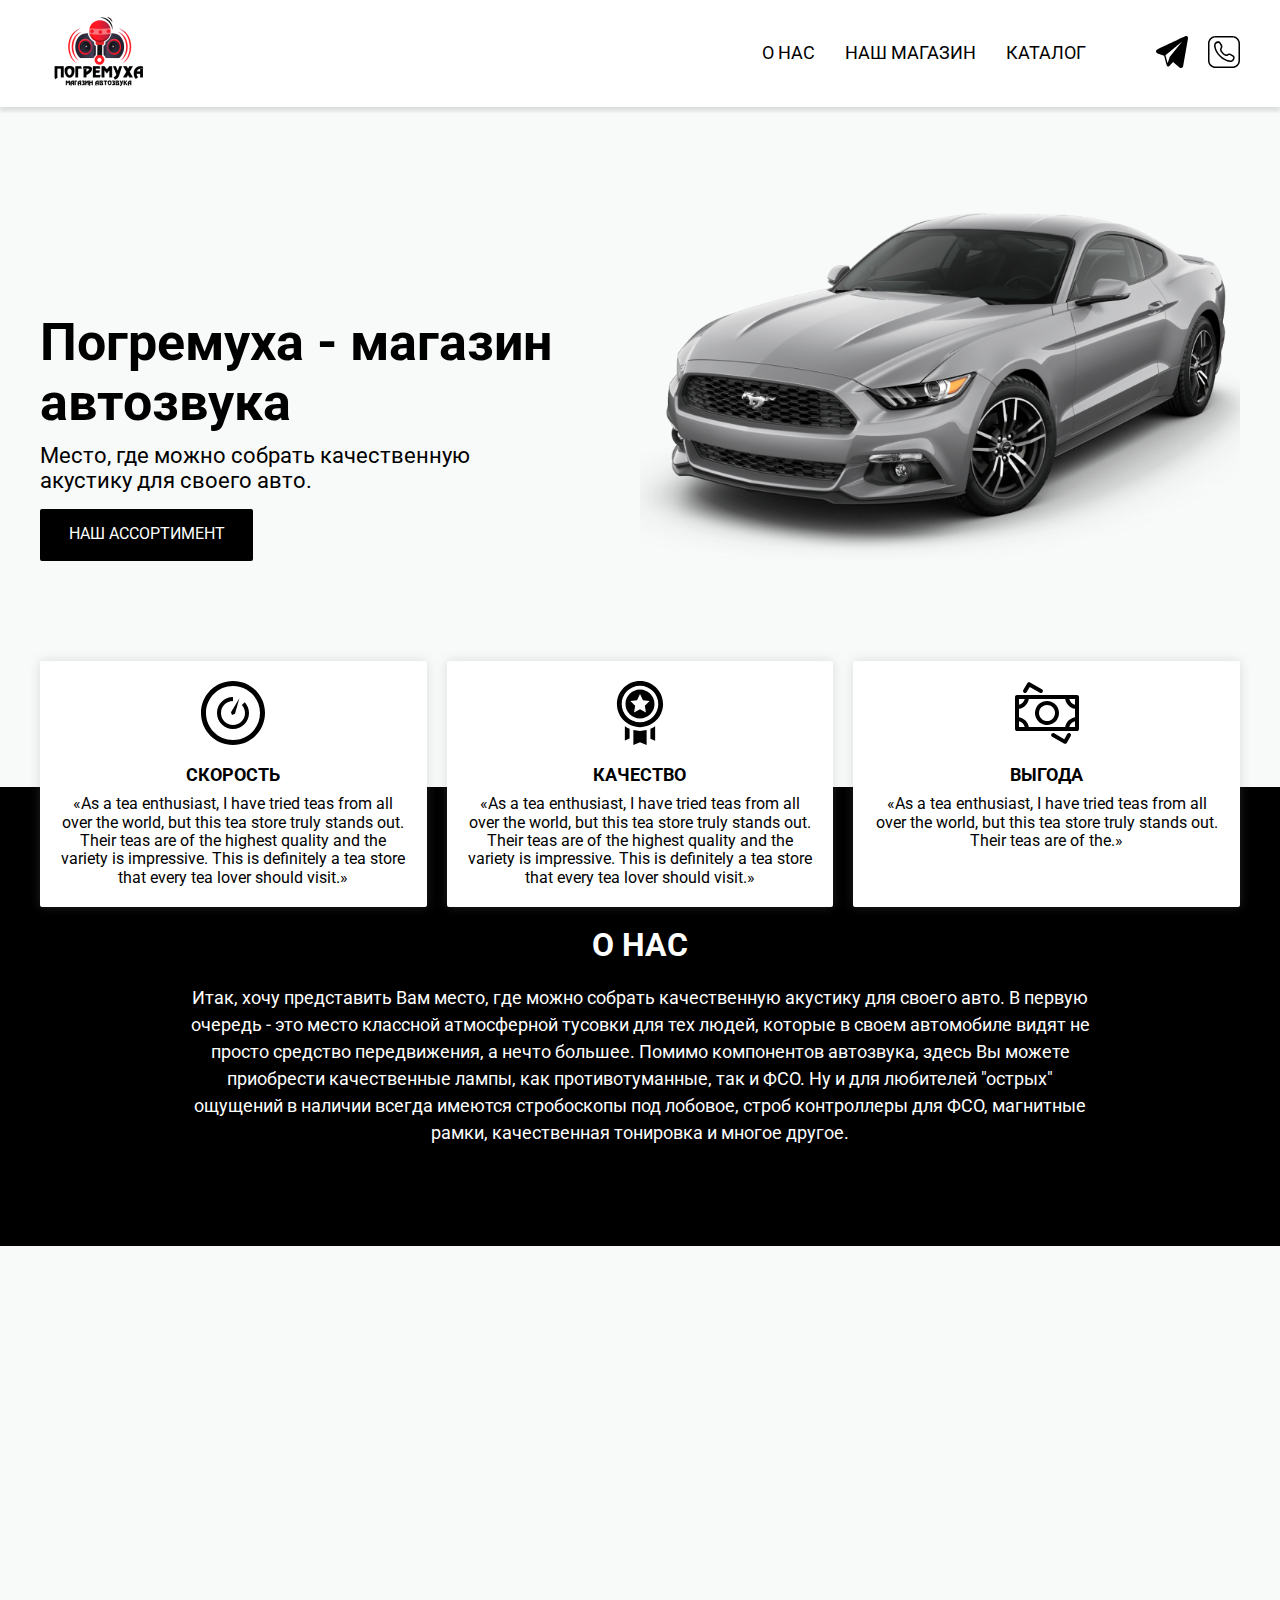
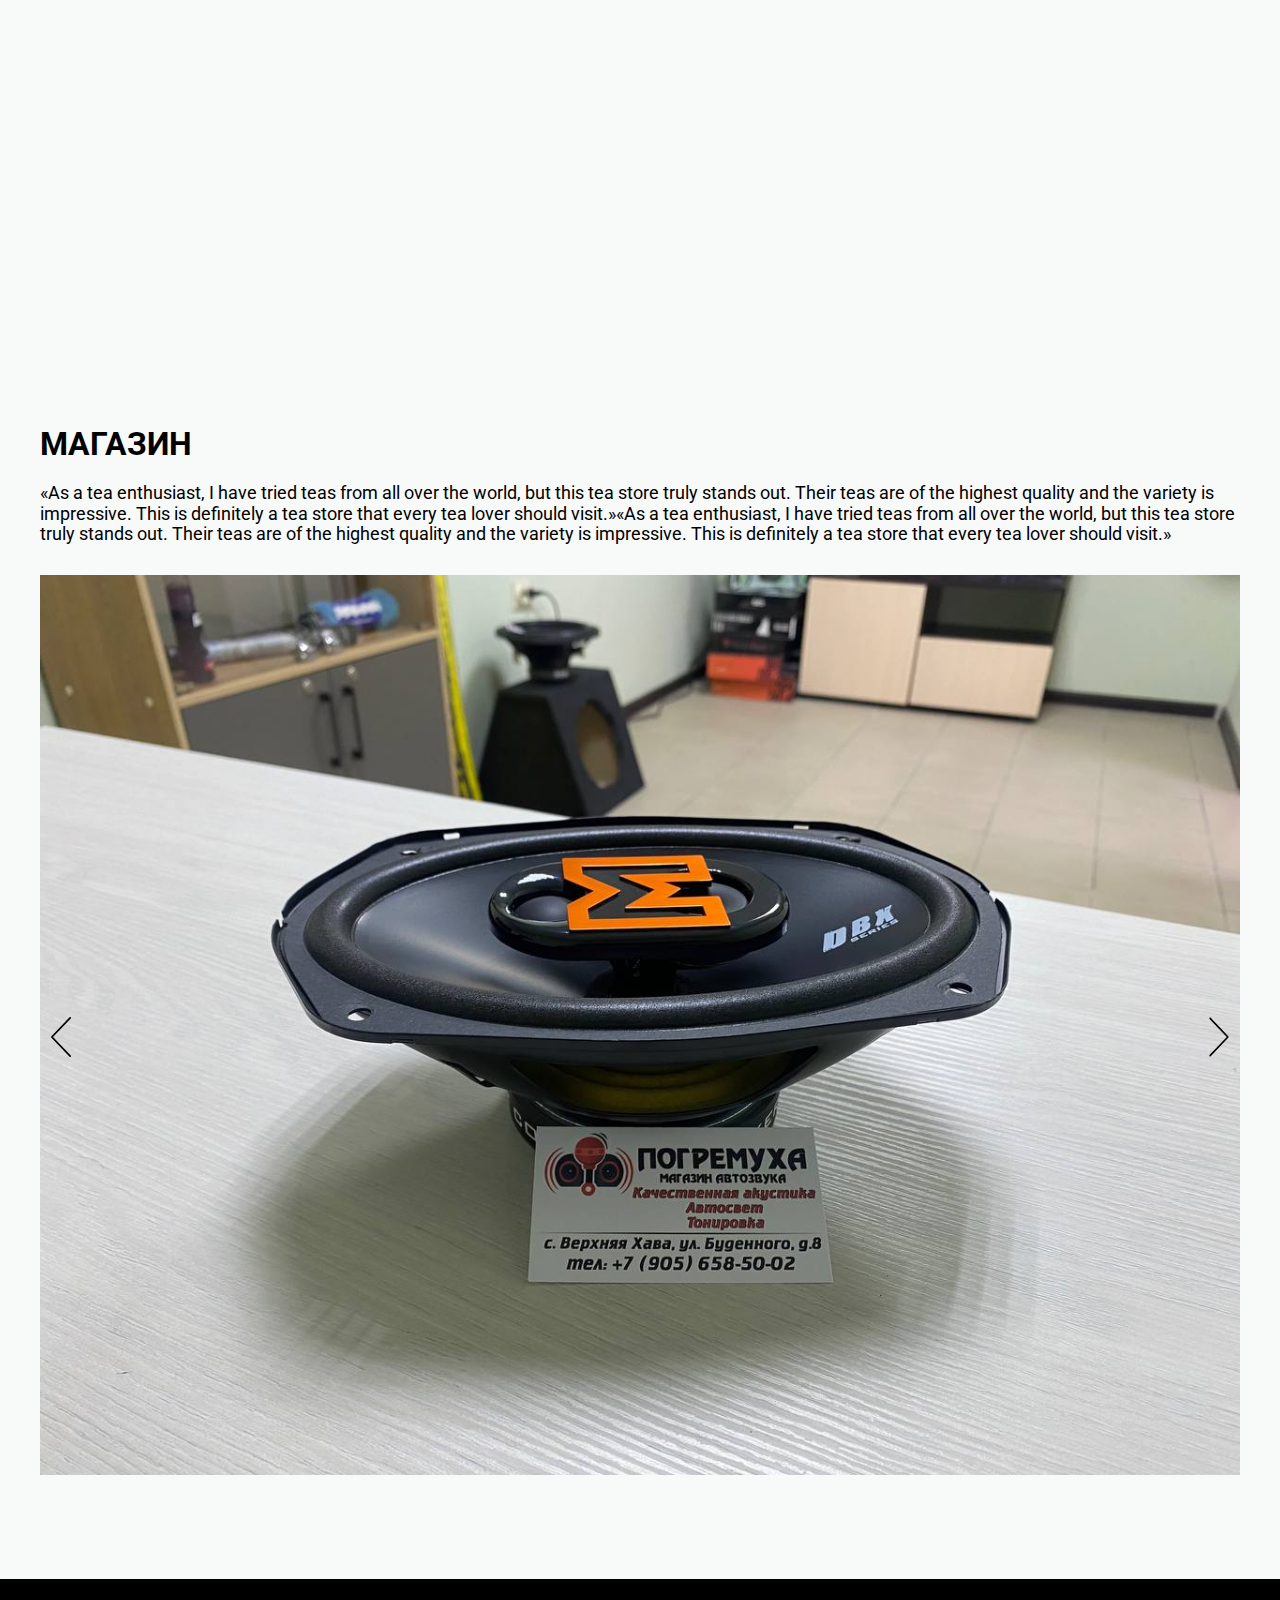
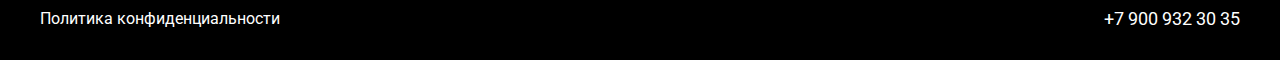
<file: index.html>
<!DOCTYPE html>
<html lang="ru">
<head>
    <meta charset="UTF-8">
    <meta name="viewport" content="width=device-width, initial-scale=1.0">
    <title>Погремуха</title>
    <link rel="preconnect" href="https://fonts.googleapis.com">
    <link rel="preconnect" href="https://fonts.gstatic.com" crossorigin>
    <link href="https://fonts.googleapis.com/css2?family=Roboto:wght@400;700&display=swap" rel="stylesheet">
    <link href="css/swiper.min.css" rel="stylesheet">
    <link rel="stylesheet" href="css/modal.css">
    <link rel="stylesheet" href="css/style.css">
</head>
<body>
    <div class="wrapper">
        <div class="preload" data-preload>
            <div class="preload__circle">
            </div>
            <div class="preload__text">Погремуха</div>
        </div>
        <header class="header">
            <div class="container header__container">
                <a href="#" class="header__logo logo">
                    <img class="header__img" src="img/logo.png" alt="Логотип сайта">
                </a>
                <div class="header__content">
                    <nav class="menu">
                        <ul class="menu__list list-reset">
                            <li class="menu__item">
                                <a href="#about" class="menu__link">О нас</a>
                            </li>
                            <li class="menu__item">
                                <a href="#shop" class="menu__link">Наш магазин</a>
                            </li>
                            <li class="menu__item">
                                <a href="catalog.html" class="menu__link">Каталог</a>
                            </li>
                            <li class="menu__item menu__item--add">
                                <svg width="16" height="16" viewBox="0 0 16 16" fill="none" xmlns="http://www.w3.org/2000/svg">
                                    <path d="M15.6979 0.219953C15.4249 -0.0344475 14.9963 -0.0708476 14.553 0.124753H14.5523C14.0861 0.330354 1.35691 6.33197 0.838721 6.57717C0.74447 6.61317 -0.078672 6.95077 0.00611675 7.70278C0.081808 8.38078 0.743379 8.66158 0.824165 8.69398L4.06033 9.91198C4.27503 10.6976 5.06651 13.596 5.24155 14.2152C5.35072 14.6012 5.52867 15.1084 5.84053 15.2128C6.11418 15.3288 6.38638 15.2228 6.56251 15.0708L8.54103 13.0536L11.735 15.7916L11.811 15.8416C12.0279 15.9472 12.2357 16 12.434 16C12.5872 16 12.7343 15.9684 12.8747 15.9052C13.3533 15.6892 13.5447 15.188 13.5647 15.1312L15.9504 1.50036C16.096 0.772355 15.8936 0.401954 15.6979 0.219953ZM6.9144 10.3992L5.8227 13.5992L4.731 9.59918L13.1007 2.79916L6.9144 10.3992Z" fill="black"/>
                                </svg>
                                    
                                <a href="https://t.me/pogremuhavh" class="menu__link menu__link--tg">telegram</a>
                            </li>
                            <li class="menu__item menu__item--add">
                                <a href="tel:79009323035" class="menu__link">+7 900 932 30 35</a>
                            </li>
                            
                        </ul>
                    </nav>
                    <div class="header__contacts">
                        <a href="https://t.me/pogremuhavh" class="header__link header__link--tg">
                            <svg width="32" height="32" viewBox="0 0 32 32" fill="none" xmlns="http://www.w3.org/2000/svg">
                                <path d="M31.3957 0.439906C30.8499 -0.0688951 29.9925 -0.141695 29.1061 0.249506H29.1046C28.1723 0.660707 2.71383 12.6639 1.67744 13.1543C1.48894 13.2263 -0.157344 13.9015 0.0122335 15.4056C0.163616 16.7616 1.48676 17.3232 1.64833 17.388L8.12066 19.824C8.55006 21.3952 10.133 27.192 10.4831 28.4304C10.7014 29.2024 11.0573 30.2168 11.6811 30.4256C12.2284 30.6576 12.7728 30.4456 13.125 30.1416L17.0821 26.1072L23.47 31.5832L23.6221 31.6832C24.0559 31.8944 24.4714 32 24.8681 32C25.1745 32 25.4685 31.9368 25.7494 31.8104C26.7065 31.3784 27.0893 30.376 27.1294 30.2624L31.9008 3.00071C32.1919 1.54471 31.7873 0.803907 31.3957 0.439906ZM13.8288 20.7984L11.6454 27.1984L9.462 19.1984L26.2014 5.59832L13.8288 20.7984Z" fill="black"/>
                            </svg>
                                
                                
                        </a>
                        <a href="tel:79009323035" class="header__link">
                            <svg width="32" height="32" viewBox="0 0 32 32" fill="none" xmlns="http://www.w3.org/2000/svg">
                                <path d="M7.61905 0C3.41994 0 0 3.41994 0 7.61905V24.381C0 28.5801 3.41994 32 7.61905 32H24.381C28.5801 32 32 28.5801 32 24.381V7.61905C32 3.41994 28.5801 0 24.381 0H7.61905ZM7.61905 1.52381H24.381C27.7567 1.52381 30.4762 4.2433 30.4762 7.61905V24.381C30.4762 27.7567 27.7567 30.4762 24.381 30.4762H7.61905C4.2433 30.4762 1.52381 27.7567 1.52381 24.381V7.61905C1.52381 4.2433 4.2433 1.52381 7.61905 1.52381ZM10.7039 5.36756C9.14553 5.30022 7.96277 5.89233 7.21875 6.60417C6.84674 6.96008 6.57816 7.34091 6.39435 7.69643C6.21053 8.05195 6.09375 8.34505 6.09375 8.72619C6.09375 8.69224 6.08538 8.87044 6.08036 9.07738C6.07533 9.28432 6.07624 9.56328 6.09524 9.9003C6.1333 10.5743 6.24754 11.4861 6.5506 12.567C7.1567 14.7288 8.52148 17.5646 11.4821 20.5253C14.4428 23.486 17.2785 24.8505 19.4405 25.4568C20.5215 25.76 21.4331 25.8741 22.1071 25.9122C22.4442 25.9313 22.7216 25.9321 22.9286 25.9271C23.1355 25.9221 23.3151 25.9137 23.2812 25.9137C23.6624 25.9137 23.9555 25.7969 24.311 25.6131C24.6665 25.4293 25.0474 25.1607 25.4033 24.7887C26.1151 24.0447 26.7072 22.8619 26.6399 21.3036C26.6079 20.5603 26.1953 19.9022 25.5863 19.5119C25.1157 19.2103 24.3851 18.7422 23.4315 18.1324C22.3252 17.4256 20.9101 17.3751 19.756 18.0074L19.8214 17.9747L18.9241 18.3601L18.8586 18.4062C18.6405 18.5594 18.3704 18.5878 18.125 18.4851C17.4376 18.1976 16.3665 17.6328 15.3705 16.6369C14.3746 15.641 13.8098 14.5699 13.5223 13.8824C13.4197 13.637 13.4481 13.3669 13.6012 13.1488L13.6473 13.0833L14.0327 12.186L14 12.2515C14.6322 11.0976 14.583 9.68258 13.875 8.57589C13.2652 7.62233 12.7971 6.89175 12.4955 6.42113C12.1053 5.81215 11.4471 5.39951 10.7039 5.36756ZM10.6384 6.88988C10.8521 6.89907 11.0728 7.02411 11.2128 7.24256C11.5147 7.71366 11.983 8.4446 12.5923 9.39732C12.9966 10.0293 13.025 10.8599 12.6637 11.5193L12.6458 11.5521L12.2783 12.4107L12.3542 12.2723C11.9039 12.9136 11.8134 13.7465 12.1161 14.4702C12.4595 15.2914 13.1161 16.5373 14.2932 17.7143C15.4702 18.8913 16.7161 19.548 17.5372 19.8914C18.2609 20.1941 19.0938 20.1036 19.7351 19.6533L19.5967 19.7292L20.4554 19.3616L20.4881 19.3438C21.1473 18.9826 21.9778 19.0127 22.6101 19.4167V19.4152C23.5628 20.0244 24.2938 20.4928 24.7649 20.7946C24.9833 20.9346 25.1084 21.1553 25.1176 21.369C25.1676 22.5261 24.7657 23.2506 24.3021 23.7351C24.0703 23.9774 23.8189 24.1532 23.6116 24.2604C23.4043 24.3676 23.206 24.3899 23.2812 24.3899C23.1415 24.3899 23.0679 24.399 22.8929 24.4033C22.7178 24.4075 22.4832 24.4078 22.1935 24.3914C21.614 24.3586 20.8143 24.2597 19.8512 23.9896C17.925 23.4494 15.3429 22.2313 12.5595 19.4479C9.77618 16.6646 8.55784 14.0822 8.01786 12.1562C7.74786 11.1933 7.64879 10.3933 7.61607 9.81399C7.59971 9.52432 7.59992 9.28962 7.60417 9.11458C7.60843 8.93955 7.61756 8.86605 7.61756 8.72619C7.61756 8.80143 7.63984 8.60315 7.74702 8.39583C7.85421 8.18852 8.03004 7.93715 8.27232 7.70536C8.75688 7.24176 9.48131 6.83988 10.6384 6.88988Z" fill="black"/>
                            </svg>     
                        </a>
                    </div>
                </div>
                <div class="header__actions">
                    <button class="btn__burger btn-reset" aria-expanded="false" aria-label="Открыть меню">
                        Меню
                        <svg width="16" height="9" viewBox="0 0 16 9" fill="none" xmlns="http://www.w3.org/2000/svg">
                            <path d="M14.2475 0.6574L8 6.7474L1.7525 0.6574C1.64088 0.548372 1.49103 0.487334 1.335 0.487334C1.17897 0.487334 1.02912 0.548372 0.9175 0.6574C0.863453 0.710356 0.820515 0.773562 0.791203 0.84332C0.76189 0.913078 0.746792 0.987984 0.746792 1.06365C0.746792 1.13932 0.76189 1.21422 0.791203 1.28398C0.820515 1.35374 0.863453 1.41694 0.9175 1.4699L7.56375 7.9499C7.68047 8.06367 7.83701 8.12734 8 8.12734C8.16299 8.12734 8.31953 8.06367 8.43625 7.9499L15.0825 1.47115C15.1369 1.41816 15.1802 1.35479 15.2097 1.2848C15.2393 1.21481 15.2545 1.13962 15.2545 1.06365C15.2545 0.987683 15.2393 0.912485 15.2097 0.842496C15.1802 0.772507 15.1369 0.709145 15.0825 0.65615C14.9709 0.547122 14.821 0.486084 14.665 0.486084C14.509 0.486084 14.3591 0.547122 14.2475 0.65615V0.6574Z" fill="#000"/>
                        </svg>
                            
                    </button>
                </div>
            </div>
        </header>
        <main class="main">
            <section class="hero section-offset">
                <div class="container hero__container">
                    <div class="hero__content">
                        <h1 class="hero__title">Погремуха - магазин автозвука</h1>
                        <p class="hero__text">Место, где можно собрать качественную акустику для своего авто.</p>
                        <a href="catalog.html" class="hero__link btn">Наш ассортимент</a>
                    </div>
                    <img class="hero__img" src="img/hero.jpg" alt="Главная картинка">
                </div>
            </section>
            <div class="advantages" id="about">
                <div class="container">
                    <div class="advantages__inner">
                        <div class="advantages__item">
                            <h3 class="advantages__title advantages__title--speed">Скорость</h3>
                            <p class="advantages__descr">«As a tea enthusiast, I have tried teas from all over the world, but this tea store truly stands out. Their teas are of the highest quality and the variety is impressive. This is definitely a tea store that every tea lover should visit.»</p>
                        </div>
                        <div class="advantages__item">
                            <h3 class="advantages__title advantages__title--quality">Качество</h3>
                            <p class="advantages__descr">«As a tea enthusiast, I have tried teas from all over the world, but this tea store truly stands out. Their teas are of the highest quality and the variety is impressive. This is definitely a tea store that every tea lover should visit.»</p>
                        </div>
                        <div class="advantages__item">
                            <h3 class="advantages__title advantages__title--money">Выгода</h3>
                            <p class="advantages__descr">«As a tea enthusiast, I have tried teas from all over the world, but this tea store truly stands out. Their teas are of the.»</p>
                        </div>
                    </div>
                </div>
            </div>
            <section class="about section-offset">
                <div class="container about__container">
                    <h2 class="about__title section-title">О нас</h2>
                    <p class="about__text">Итак, хочу представить Вам место, где можно собрать качественную акустику для своего авто. В первую очередь - это место классной атмосферной тусовки для тех людей, которые в своем автомобиле видят не просто средство передвижения, а нечто большее. Помимо компонентов автозвука, здесь Вы можете приобрести качественные лампы, как противотуманные, так и ФСО. Ну и для любителей "острых" ощущений в наличии всегда имеются стробоскопы под лобовое, строб контроллеры для ФСО, магнитные рамки, качественная тонировка и многое другое. 
                    </p>
                </div>
            </section>
            <div class="map-block section-offset">
                <div class="container">
                    <div class="shop__map">
                        <div class="map" id="map"></div>
                    </div>
                </div>
            </div>
            <section class="shop section-offset" id="shop">
                <div class="container">
                    <div class="shop__content">
                        <div class="shop__info">
                            <h2 class="shop__title section-title">Магазин</h2>
                            <p class="shop__text">«As a tea enthusiast, I have tried teas from all over the world, but this tea store truly stands out. Their teas are of the highest quality and the variety is impressive. This is definitely a tea store that every tea lover should visit.»«As a tea enthusiast, I have tried teas from all over the world, but this tea store truly stands out. Their teas are of the highest quality and the variety is impressive. This is definitely a tea store that every tea lover should visit.»</p>
                        </div>
                        <div class="shop__slider">
                            <div class="swiper-container">
                                <div class="swiper-wrapper">
                                    <div class="swiper-slide card">
                                        <img src="img/1.jpg" alt="">
                                    </div>
                                    <div class="swiper-slide card">
                                        <img src="img/2.jpg" alt="">
                                    </div>
                                    <div class="swiper-slide card">
                                        <img src="img/3.jpg" alt="">
                                    </div>
                                    <div class="swiper-slide card">
                                        <img src="img/4.jpg" alt="">
                                    </div>
                                </div>
                                <div class="swiper-pagination"></div>
                                <button class="swiper-button-prev">
                                    <svg width="32" height="64" viewBox="0 0 32 64" fill="none" xmlns="http://www.w3.org/2000/svg">
                                        <path d="M3.1791 31.9994L31.6308 2.25412C32.1387 1.72161 32.1205 0.87785 31.5892 0.368717C31.0605 -0.140416 30.2167 -0.118291 29.7037 0.410342L0.369109 31.0775C-0.123036 31.5931 -0.123036 32.4056 0.369109 32.9212L29.7037 63.5885C29.9667 63.862 30.3157 64 30.6673 64C30.998 64 31.3314 63.8776 31.5892 63.6302C32.1205 63.1211 32.1387 62.2773 31.6308 61.7448L3.1791 31.9994Z" fill="black"/>
                                    </svg>
                                </button>
                                <button class="swiper-button-next">
                                    <svg width="33" height="64" viewBox="0 0 33 64" fill="none" xmlns="http://www.w3.org/2000/svg">
                                        <path d="M32.1323 31.0778L2.79786 0.410871C2.28747 -0.117759 1.44368 -0.141259 0.912413 0.369246C0.381142 0.878376 0.362893 1.72213 0.870788 2.25464L29.3223 31.9997L0.870662 61.7449C0.362767 62.2774 0.381018 63.1211 0.912289 63.6302C1.17017 63.8776 1.50344 64 1.8342 64C2.18584 64 2.53473 63.862 2.79774 63.5885L32.1323 32.9216C32.6245 32.4059 32.6245 31.5934 32.1323 31.0778Z" fill="black"/>
                                    </svg>
                                        
                                        
                                        
                                </button>
                            </div>
                        </div>
                    </div>
                </div>
            </section>
        </main>
        <footer class="footer">
            <div class="container">
                <div class="footer__inner">
                    <p class="footer__text">Политика конфиденциальности</p>
                    <h6 class="nick visually-hidden">Pavel Simvolokov</h6>
                    <a href="tel:79009323035" class="footer__phone">+7 900 932 30 35</a>
                </div>
            </div>
        </footer>
    </div>
    <script src="https://api-maps.yandex.ru/v3/?apikey=8ad6aee5-8716-449a-bd3c-235019b3045d&lang=ru_RU"></script>
    <script src="js/map.js"></script>
    <script src="js/anchor-action.js"></script>
    <script src="js/swiper.min.js"></script>
	<script src="js/slider.js"></script>
    <script src="js/burger.js"></script>
    <script src="js/modal.js"></script>
    <script src="js/preload.js"></script>
</body>
</html>
</file>
<file: css/modal.css>
.disable-scroll {
	position: relative;
	overflow: hidden;
	height: 100vh;
	position: fixed;
	left: 0;
	top: 0;
	width: 100%;
}

.modal {
	--transition-time: 0.3s;
	position: fixed;
	left: 0;
	top: 0;
	right: 0;
	bottom: 0;
	z-index: 1000;
	background-color: rgba(0, 0, 0, 0.7);
	overflow-y: auto;
	overflow-x: hidden;
	text-align: center;
	opacity: 0;
	visibility: hidden;
	transition: var(--transition-time);
}

.modal::before {
	content: "";
	display: inline-block;
	vertical-align: middle;
	height: 100%;
}

.modal__container {
	position: relative;
	width: 1000px;
	margin: 50px auto;
	display: inline-block;
	vertical-align: middle;
	background-color: #fff;
	border-radius: 10px;
	padding: 20px;
	cursor: default;
	text-align: left;
	display: none;
}

.modal__close {
	position: absolute;
	right: 10px;
	top: 10px;
}

@media (hover: hover) {
	.modal__close:hover {
		text-decoration: underline;
	}
}

.modal.is-open {
	opacity: 1;
	visibility: visible;
	transition: var(--transition-time);
}

.modal__container.modal-open {
	display: inline-block;
}

.fade {
	opacity: 0;
	transition: var(--transition-time);
}

.fade.animate-open {
	opacity: 1;
	transition: var(--transition-time);
}

.fadeInUp {
	opacity: 0;
	transform: translateY(-100px);
	transition: var(--transition-time);
}

.fadeInUp.animate-open {
	opacity: 1;
	transform: translateY(0);
	transition: var(--transition-time);
}
</file>
<file: css/style.css>
@import 'global.css';
@import 'normalize.css';
@import 'settings.css';
@import 'header.css';
@import 'header-catalog.css';
@import 'hero.css';
@import 'advantages.css';
@import 'about.css';
@import 'catalog.css';
@import 'shop.css';
@import 'products.css';
@import 'search.css';
@import 'cart-header.css';
@import 'footer.css';
@import 'preload.css';
@import 'btn.css';
@import 'slider.css';
@import 'map.css';
@import 'order-modal.css';
@import 'product-modal.css';
@import 'dropdown.css';
@import 'animations.css';
@import 'media.css';
</file>
